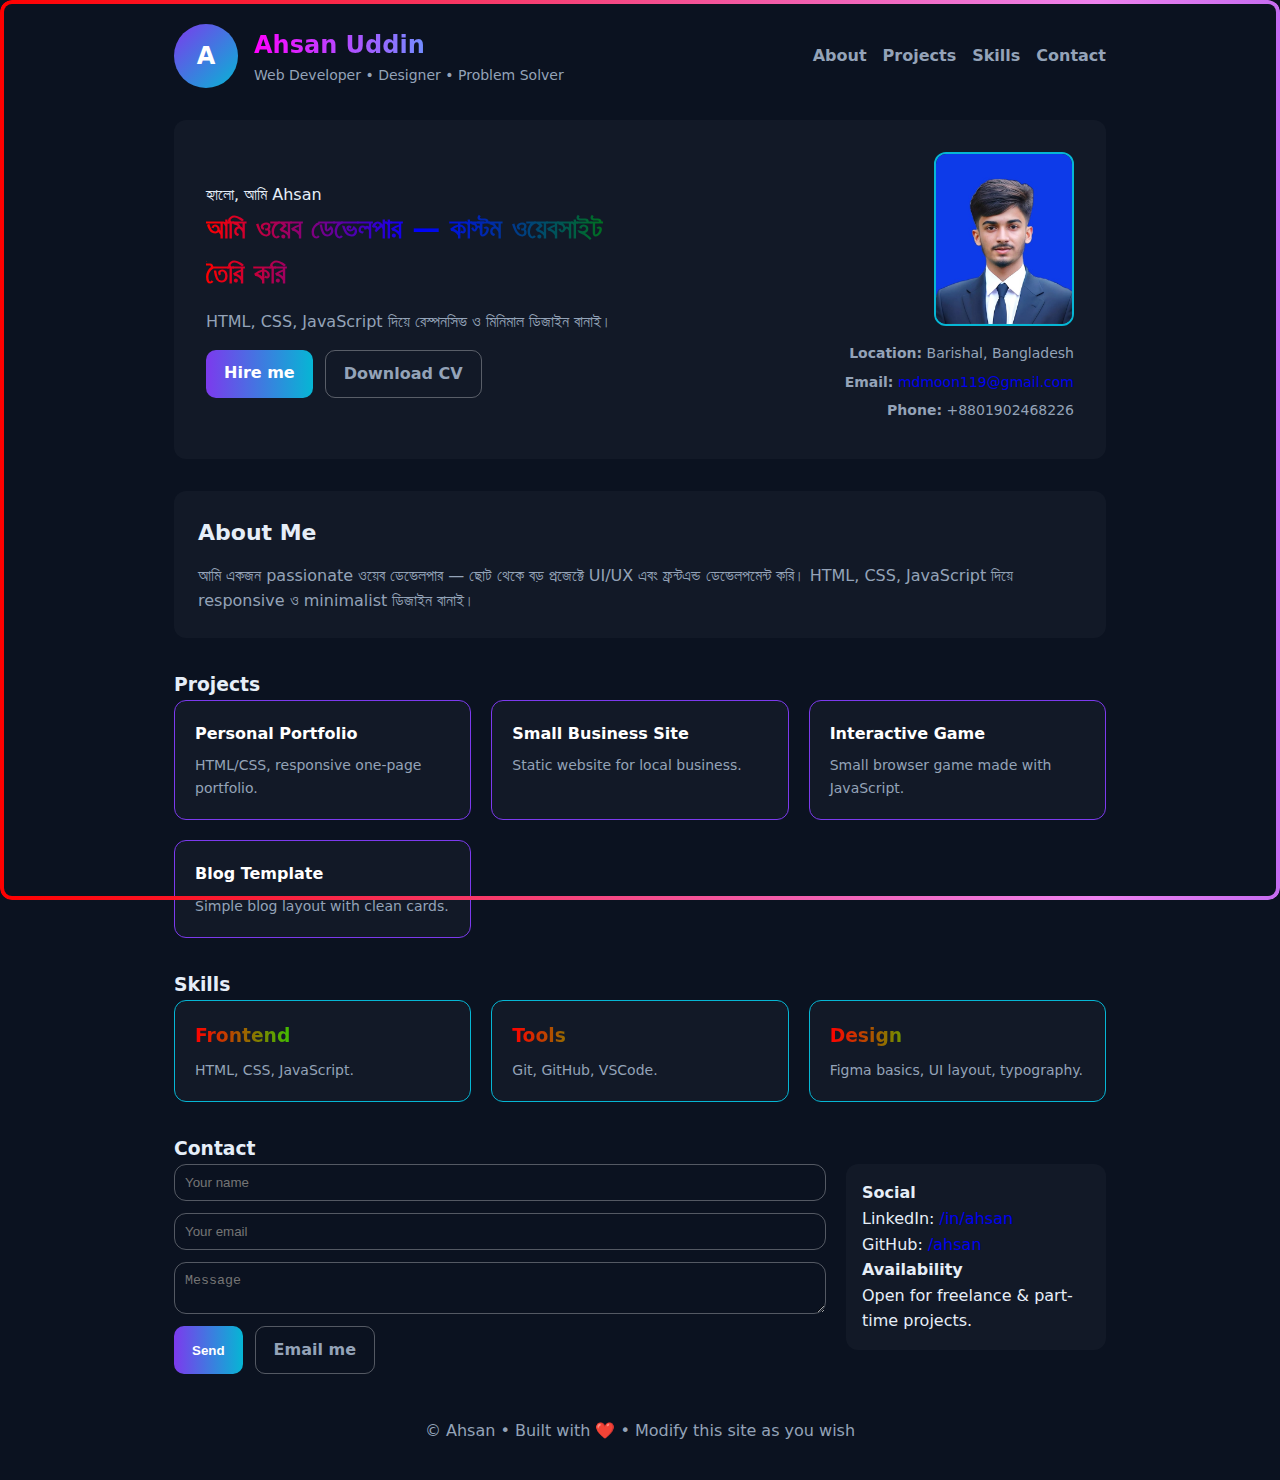
<file: index.html>
<!DOCTYPE html>
<html lang="bn">
<head>
  <meta charset="UTF-8">
  <meta name="viewport" content="width=device-width, initial-scale=1.0">
  <title>Ahsan — Personal Website</title>
  <meta name="description" content="Ahsan এর personal website — About, Projects, Skills, Contact">
  <link rel="stylesheet" href="styles.css">
  <style>
    /* ============================
       গ্লোবাল সেটিংস
    ============================ */
    :root {
      --bg: #0b1220;
      --card: #0f1724;
      --muted: #94a3b8;
      --accent: #06b6d4;
      --accent2: #7c3aed;
      --radius: 12px;
    }

    * { box-sizing: border-box; margin: 0; padding: 0; }
    body {
      font-family: 'Inter', system-ui, Segoe UI, Roboto, Arial, sans-serif;
      background: var(--bg);
      color: #e6eef8;
      line-height: 1.6;
    }
    a { text-decoration: none; }

    /* ============================
       Wrapper
    ============================ */
    .wrap { max-width: 980px; margin: 0 auto; padding: 24px; }

    /* ============================
       Header & Navbar
    ============================ */
    header {
      display: flex;
      align-items: center;
      justify-content: space-between;
      margin-bottom: 32px;
    }

    .brand { display: flex; align-items: center; gap: 16px; }
    .avatar {
      width: 64px; height: 64px;
      border-radius: 50%;
      background: linear-gradient(135deg, var(--accent2), var(--accent));
      display: flex; justify-content: center; align-items: center;
      font-weight: bold; font-size: 24px; color: #fff;
    }
    h1 { font-size: 24px; color: #fff; }
    .subtitle-header { font-size: 14px; color: var(--muted); }

    nav ul { display: flex; gap: 16px; list-style: none; }
    nav a { color: var(--muted); font-weight: 600; transition: 0.3s; }
    nav a:hover { color: #fff; }

    /* ============================
       Hero Section
    ============================ */
    .hero {
      display: flex;
      align-items: center;
      justify-content: space-between;
      background: rgba(255,255,255,0.03);
      padding: 32px;
      border-radius: var(--radius);
      margin-bottom: 32px;
      gap: 20px;
      flex-wrap: wrap;
    }
    .hero-left { flex: 1; min-width: 260px; }
    .greet { font-size: 18px; color: var(--accent2); margin-bottom: 8px; }
    .title { font-size: 28px; margin-bottom: 12px; font-weight: 700; }
    .subtitle { color: var(--muted); margin-bottom: 16px; }

    .cta { display: flex; gap: 12px; flex-wrap: wrap; }
    .btn {
      padding: 10px 18px;
      border-radius: 10px;
      font-weight: 700;
      cursor: pointer;
      transition: all 0.3s;
      text-align: center;
    }
    .btn-primary {
      background: linear-gradient(90deg, var(--accent2), var(--accent));
      color: #fff;
    }
    .btn-primary:hover { filter: brightness(1.2); }
    .btn-ghost {
      background: transparent;
      border: 1px solid rgba(255,255,255,0.3);
      color: var(--muted);
    }
    .btn-ghost:hover { color: #fff; border-color: var(--accent); }

    .hero-right {
      flex: 1;
      min-width: 200px;
      display: flex;
      flex-direction: column;
      align-items: flex-end;
      position: relative;
    }
    .hero-img-corner {
      width: 140px;
      border-radius: var(--radius);
      border: 2px solid var(--accent);
      margin-bottom: 16px;
      transition: transform 0.3s;
    }
    .hero-img-corner:hover { transform: scale(1.1); }

    .hero-right .info {
      font-size: 14px;
      color: var(--muted);
      margin-bottom: 6px;
    }

    /* ============================
       About Section
    ============================ */
    #about {
      background: rgba(255,255,255,0.03);
      padding: 24px;
      border-radius: var(--radius);
      margin-bottom: 32px;
    }
    #about h3 { font-size: 22px; margin-bottom: 12px; }
    #about p { color: var(--muted); }

    /* ============================
       Projects Section
    ============================ */
    #projects { margin-bottom: 32px; }
    .projects {
      display: grid;
      grid-template-columns: repeat(auto-fit,minmax(220px,1fr));
      gap: 20px;
    }
    .project {
      background: rgba(255,255,255,0.03);
      padding: 20px;
      border-radius: var(--radius);
      border: 1px solid var(--accent2);
      transition: transform 0.3s, box-shadow 0.3s;
    }
    .project:hover {
      transform: translateY(-5px);
      box-shadow: 0 10px 20px rgba(0,0,0,0.5);
    }
    .project h4 { margin-bottom: 8px; color: #fff; }
    .project p { color: var(--muted); font-size: 14px; }

    /* ============================
       Skills Section
    ============================ */
    .cards {
      display: grid;
      grid-template-columns: repeat(auto-fit,minmax(200px,1fr));
      gap: 20px;
      margin-bottom: 32px;
    }
    .card {
      background: rgba(255,255,255,0.03);
      padding: 20px;
      border-radius: var(--radius);
      border: 1px solid var(--accent);
      transition: transform 0.3s, box-shadow 0.3s;
    }
    .card:hover {
      transform: translateY(-5px);
      box-shadow: 0 10px 20px rgba(0,0,0,0.5);
    }
    .card h3 { margin-bottom: 8px; color: #fff; }
    .card p { color: var(--muted); }

    /* ============================
       Contact Section
    ============================ */
    #contact .contact {
      display: flex;
      gap: 20px;
      flex-wrap: wrap;
    }
    #contact form { flex: 1; display: flex; flex-direction: column; gap: 12px; }
    input, textarea {
      padding: 10px;
      border-radius: var(--radius);
      border: 1px solid rgba(255,255,255,0.3);
      background: transparent;
      color: #fff;
      width: 100%;
    }
    .form-actions { display: flex; gap: 12px; flex-wrap: wrap; }
    .contact-info { flex: 0 0 260px; background: rgba(255,255,255,0.03); padding: 16px; border-radius: var(--radius); }

    /* ============================
       Footer
    ============================ */
    footer {
      text-align: center;
      color: var(--muted);
      margin-top: 32px;
      padding: 12px;
    }

    /* ============================
       Responsive
    ============================ */
    @media(max-width:900px){
      .hero { flex-direction: column; align-items: flex-start; }
      .hero-right { align-items: flex-start; }
      .projects, .cards { grid-template-columns: 1fr; }
    }
  </style>
</head>
<body>
  <div class="wrap">
    <!-- Header -->
    <header>
      <div class="brand">
        <div class="avatar">A</div>
        <div>
          <h1>Ahsan Uddin</h1>
          <div class="subtitle-header">Web Developer • Designer • Problem Solver</div>
        </div>
      </div>
      <nav>
        <ul>
          <li><a href="about.html">About</a></li>
          <li><a href="projects.html">Projects</a></li>
          <li><a href="skills.html">Skills</a></li>
          <li><a href="contact.html">Contact</a></li>
        </ul>
      </nav>
    </header>

    <!-- Hero Section -->
    <section class="hero" id="home">
      <div class="hero-left">
        <div "greet">হ্যালো, আমি Ahsan</div>
        <h2 class="title">আমি ওয়েব ডেভেলপার — কাস্টম ওয়েবসাইট তৈরি করি</h2>
        <p class="subtitle">HTML, CSS, JavaScript দিয়ে রেস্পনসিভ ও মিনিমাল ডিজাইন বানাই।</p>
        <div class="cta">
          <a class="btn btn-primary" href="contact.html">Hire me</a>
          <a class="btn btn-ghost" href="/cv Ahsan.pdf" download>Download CV</a>
        </div>
      </div>

      <aside class="hero-right">
        <img src="home photo.jpg" alt="Ahsan Hero Image" class="hero-img-corner">
        <div class="info"><strong>Location:</strong> Barishal, Bangladesh</div>
        <div class="info"><strong>Email:</strong> <a href="mailto:mdmoon119@gmail.com">mdmoon119@gmail.com</a></div>
        <div class="info"><strong>Phone:</strong> +8801902468226</div>
      </aside>
    </section>

    <!-- About Section -->
    <section id="about">
      <h3>About Me</h3>
      <p>আমি একজন passionate ওয়েব ডেভেলপার — ছোট থেকে বড় প্রজেক্টে UI/UX এবং ফ্রন্টএন্ড ডেভেলপমেন্ট করি। HTML, CSS, JavaScript দিয়ে responsive ও minimalist ডিজাইন বানাই।</p>
    </section>

    <!-- Projects Section -->
    <section id="projects">
      <h3>Projects</h3>
      <div class="projects">
        <div class="project">
          <h4>Personal Portfolio</h4>
          <p>HTML/CSS, responsive one-page portfolio.</p>
        </div>
        <div class="project">
          <h4>Small Business Site</h4>
          <p>Static website for local business.</p>
        </div>
        <div class="project">
          <h4>Interactive Game</h4>
          <p>Small browser game made with JavaScript.</p>
        </div>
        <div class="project">
          <h4>Blog Template</h4>
          <p>Simple blog layout with clean cards.</p>
        </div>
      </div>
    </section>

    <!-- Skills Section -->
    <section id="skills">
      <h3>Skills</h3>
      <div class="cards">
        <div class="card"><h3>Frontend</h3><p>HTML, CSS, JavaScript.</p></div>
        <div class="card"><h3>Tools</h3><p>Git, GitHub, VSCode.</p></div>
        <div class="card"><h3>Design</h3><p>Figma basics, UI layout, typography.</p></div>
      </div>
    </section>

    <!-- Contact Section -->
    <section id="contact">
      <h3>Contact</h3>
      <div class="contact">
        <form id="contactForm">
          <input type="text" name="name" placeholder="Your name" required>
          <input type="email" name="email" placeholder="Your email" required>
          <textarea name="message" placeholder="Message" required></textarea>
          <div class="form-actions">
            <button class="btn btn-primary" type="submit">Send</button>
            <a class="btn btn-ghost" href="mailto:mdmoon119@gmail.com">Email me</a>
          </div>
        </form>
        <div class="contact-info">
          <h4>Social</h4>
          <p>LinkedIn: <a href="#">/in/ahsan</a><br>GitHub: <a href="#">/ahsan</a></p>
          <h4>Availability</h4>
          <p>Open for freelance & part-time projects.</p>
        </div>
      </div>
    </section>

    <!-- Footer -->
    <footer>© Ahsan • Built with ❤️ • Modify this site as you wish</footer>
  </div>
</body>
</html>
</file>
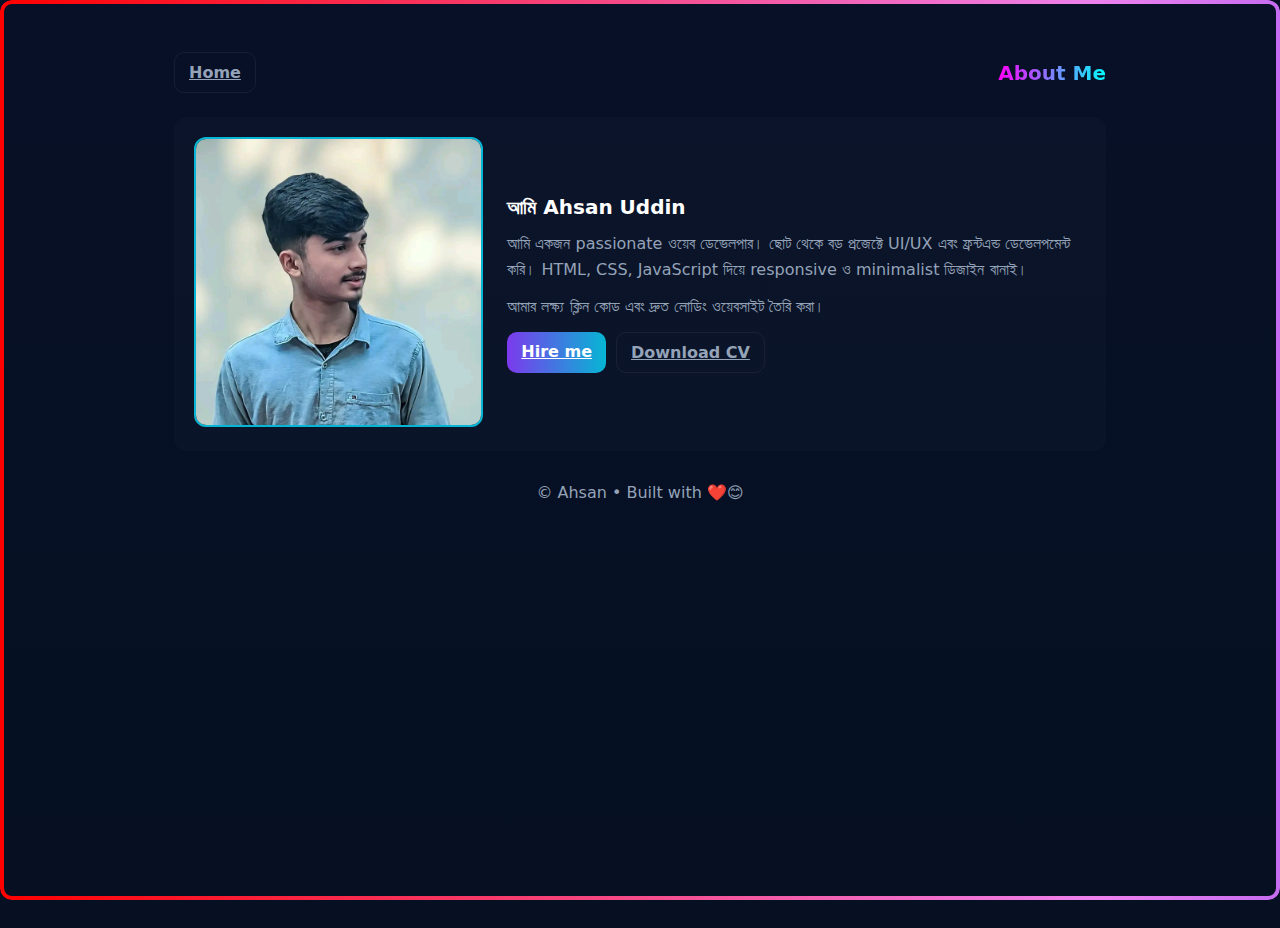
<file: about.html>
<!DOCTYPE html>
<html lang="bn">
<head>
  <meta charset="UTF-8">
  <meta name="viewport" content="width=device-width, initial-scale=1.0">
  <title>About — Ahsan</title>
  <link rel="stylesheet" href="styles.css">

</head>
<body>
  <div class="wrap">
    <header>
      <a href="index.html" class="btn btn-ghost">Home</a>
      <h1>About Me</h1>
    </header>

    <main>
      <section class="about-section">
        <div class="about-left">
          <img src="profile.jpg.jpg" alt="Ahsan" class="profile-pic">
        </div>
        <div class="about-right">
          <h2>আমি Ahsan Uddin</h2>
          <p>আমি একজন passionate ওয়েব ডেভেলপার। ছোট থেকে বড় প্রজেক্টে UI/UX এবং ফ্রন্টএন্ড ডেভেলপমেন্ট করি। HTML, CSS, JavaScript দিয়ে responsive ও minimalist ডিজাইন বানাই।</p>
          <p>আমার লক্ষ্য ক্লিন কোড এবং দ্রুত লোডিং ওয়েবসাইট তৈরি করা।</p>
          <div class="cta">
            <a href="contact.html" class="btn btn-primary">Hire me</a>
            <a href="/cv Ahsan.pdf" class="btn btn-ghost" download>Download CV</a>
          </div>
        </div>
      </section>
    </main>

    <footer>© Ahsan • Built with ❤️😊</footer>
  </div>

  <script src="script.js"></script>
</body>
</html>
</file>
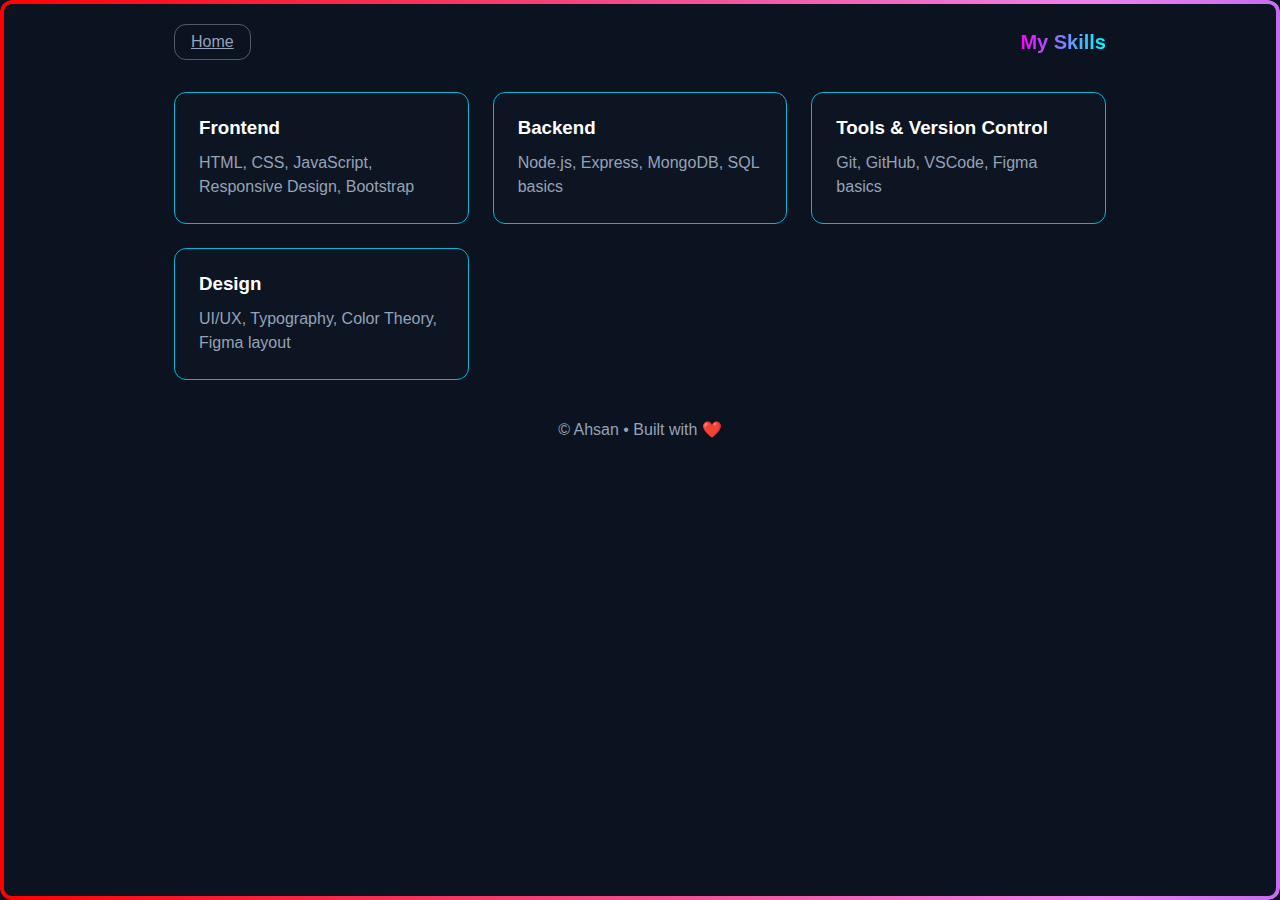
<file: contact.html>
<!DOCTYPE html>
<html lang="bn">
<head>
  <meta charset="UTF-8">
  <meta name="viewport" content="width=device-width, initial-scale=1.0">
  <title>Skills — Ahsan</title>
  <link rel="stylesheet" href="styles.css">
  <style>
    /* ============================
       Skills Section CSS
    ============================ */
    body { background: #0b1220; color: #e6eef8; font-family: 'Inter', sans-serif; }
    .wrap { max-width: 980px; margin: 0 auto; padding: 24px; }
    header { display: flex; align-items: center; justify-content: space-between; margin-bottom: 32px; flex-wrap: wrap; }
    header h1 { color: #fff; }
    .btn-ghost {
      background: transparent;
      border: 1px solid rgba(255,255,255,0.3);
      color: #94a3b8;
      padding: 8px 16px;
      border-radius: 12px;
      transition: all 0.3s;
    }
    .btn-ghost:hover { color: #fff; border-color: #06b6d4; }

    .skills-section { display: grid; grid-template-columns: repeat(auto-fit,minmax(250px,1fr)); gap: 24px; }
    .skill-card {
      background: rgba(15,23,36,0.7);
      padding: 24px;
      border-radius: 12px;
      border: 1px solid #06b6d4;
      transition: transform 0.3s, box-shadow 0.3s;
    }
    .skill-card:hover { transform: translateY(-5px); box-shadow: 0 10px 20px rgba(0,0,0,0.5); }
    .skill-card h3 { color: #fff; margin-bottom: 12px; }
    .skill-card p { color: #94a3b8; line-height: 1.5; }

    footer { text-align: center; color: #94a3b8; margin-top: 40px; }
  </style>
</head>
<body>
  <div class="wrap">
    <header>
      <a href="index.html" class="btn-ghost">Home</a>
      <h1>My Skills</h1>
    </header>

    <main>
      <section class="skills-section">
        <div class="skill-card">
          <h3>Frontend</h3>
          <p>HTML, CSS, JavaScript, Responsive Design, Bootstrap</p>
        </div>
        <div class="skill-card">
          <h3>Backend</h3>
          <p>Node.js, Express, MongoDB, SQL basics</p>
        </div>
        <div class="skill-card">
          <h3>Tools & Version Control</h3>
          <p>Git, GitHub, VSCode, Figma basics</p>
        </div>
        <div class="skill-card">
          <h3>Design</h3>
          <p>UI/UX, Typography, Color Theory, Figma layout</p>
        </div>
      </section>
    </main>

    <footer>© Ahsan • Built with ❤️</footer>
  </div>
</body>
</html>
</file>
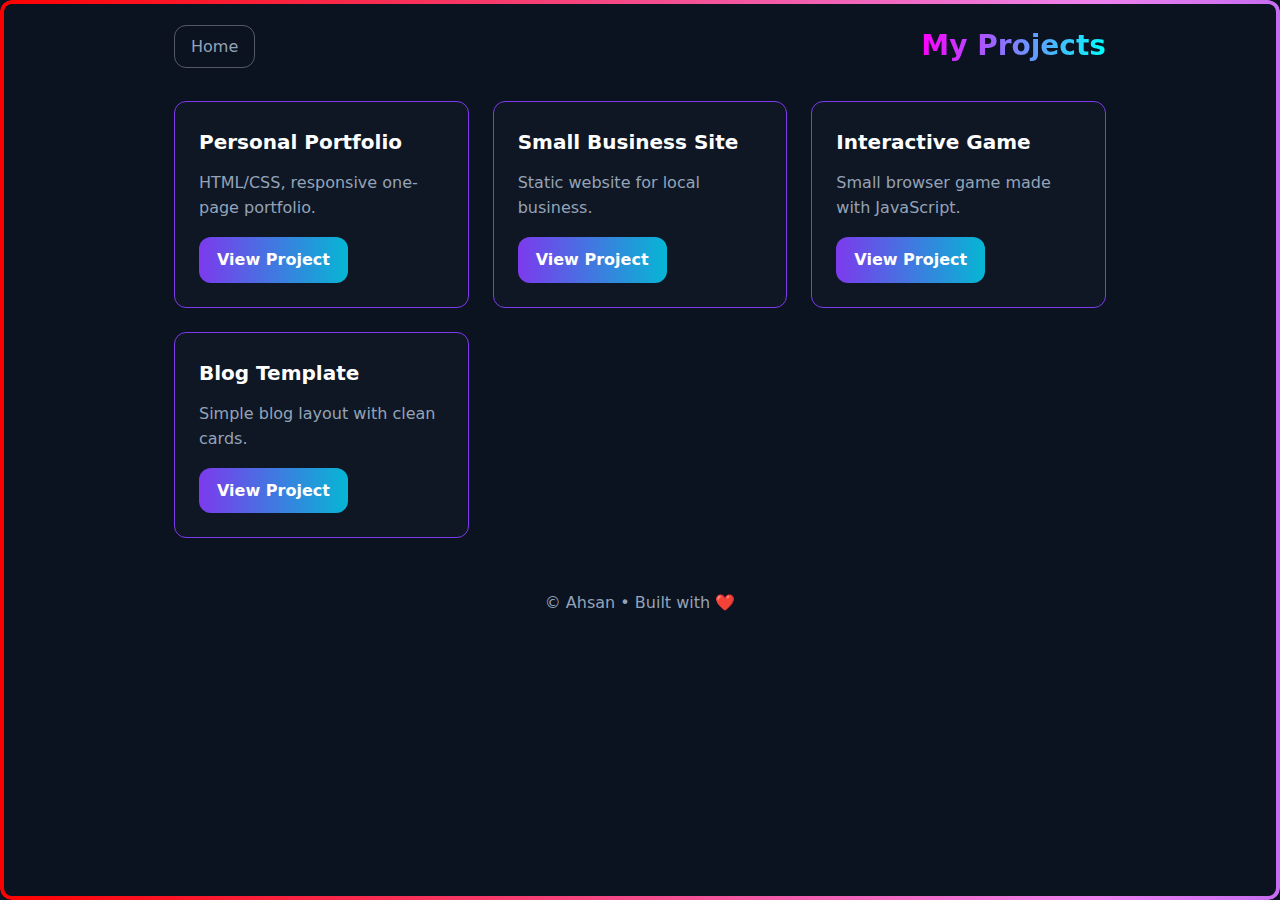
<file: projects.html>
<!DOCTYPE html>
<html lang="bn">
<head>
  <meta charset="UTF-8">
  <meta name="viewport" content="width=device-width, initial-scale=1.0">
  <title>Projects — Ahsan</title>
  <link rel="stylesheet" href="styles.css">
  <style>
    /* ============================
       গ্লোবাল সেটিংস
    ============================ */
    :root {
      --bg: #0b1220;
      --card: #0f1724;
      --muted: #94a3b8;
      --accent: #06b6d4;
      --accent2: #7c3aed;
      --radius: 12px;
    }
    * { box-sizing: border-box; margin: 0; padding: 0; }
    body {
      font-family: 'Inter', system-ui, Segoe UI, Roboto, Arial, sans-serif;
      background: var(--bg);
      color: #e6eef8;
      line-height: 1.6;
    }
    a { text-decoration: none; }

    /* ============================
       Wrapper
    ============================ */
    .wrap { max-width: 980px; margin: 0 auto; padding: 24px; }

    /* ============================
       Header
    ============================ */
    header {
      display: flex;
      align-items: center;
      justify-content: space-between;
      margin-bottom: 32px;
      flex-wrap: wrap;
      gap: 12px;
    }
    header h1 { font-size: 28px; color: #fff; }
    .btn-ghost {
      background: transparent;
      border: 1px solid rgba(255,255,255,0.3);
      color: #94a3b8;
      padding: 8px 16px;
      border-radius: var(--radius);
      transition: all 0.3s;
    }
    .btn-ghost:hover { color: #fff; border-color: var(--accent2); }

    /* ============================
       Projects Section
    ============================ */
    .projects-section {
      display: grid;
      grid-template-columns: repeat(auto-fit,minmax(250px,1fr));
      gap: 24px;
    }
    .project-card {
      background: var(--card);
      padding: 24px;
      border-radius: var(--radius);
      border: 1px solid var(--accent2);
      transition: transform 0.3s, box-shadow 0.3s;
    }
    .project-card:hover {
      transform: translateY(-5px);
      box-shadow: 0 10px 20px rgba(0,0,0,0.5);
    }
    .project-card h3 { margin-bottom: 12px; color: #fff; font-size: 20px; }
    .project-card p { color: var(--muted); margin-bottom: 16px; }

    .btn-primary {
      display: inline-block;
      padding: 10px 18px;
      border-radius: var(--radius);
      font-weight: 700;
      background: linear-gradient(90deg, var(--accent2), var(--accent));
      color: #fff;
      transition: all 0.3s;
    }
    .btn-primary:hover { filter: brightness(1.2); }

    /* ============================
       Footer
    ============================ */
    footer {
      text-align: center;
      color: var(--muted);
      margin-top: 40px;
      padding: 12px;
    }

    /* ============================
       Responsive
    ============================ */
    @media(max-width:600px){
      .projects-section { grid-template-columns: 1fr; }
    }
  </style>
</head>
<body>
  <div class="wrap">
    <!-- Header -->
    <header>
      <a href="index.html" class="btn-ghost">Home</a>
      <h1>My Projects</h1>
    </header>

    <!-- Projects Section -->
    <main>
      <section class="projects-section">
        <div class="project-card">
          <h3>Personal Portfolio</h3>
          <p>HTML/CSS, responsive one-page portfolio.</p>
          <a href="#" class="btn-primary">View Project</a>
        </div>

        <div class="project-card">
          <h3>Small Business Site</h3>
          <p>Static website for local business.</p>
          <a href="#" class="btn-primary">View Project</a>
        </div>

        <div class="project-card">
          <h3>Interactive Game</h3>
          <p>Small browser game made with JavaScript.</p>
          <a href="#" class="btn-primary">View Project</a>
        </div>

        <div class="project-card">
          <h3>Blog Template</h3>
          <p>Simple blog layout with clean cards.</p>
          <a href="#" class="btn-primary">View Project</a>
        </div>
      </section>
    </main>

    <!-- Footer -->
    <footer>© Ahsan • Built with ❤️</footer>
  </div>
</body>
</html>
</file>
<file: styles.css>
/* ============================
   :root ভেরিয়েবলস
   (রঙ, ব্যাকগ্রাউন্ড, রেডিয়াস)
============================ */
:root {
  --bg: #0b1220;
  --card: #0f1724;
  --muted: #94a3b8;
  --accent: #06b6d4;
  --accent2: #7c3aed;
  --radius: 12px;
}

/* ============================
   গ্লোবাল রিসেট
   (সব এলিমেন্টের মার্জিন, প্যাডিং)
============================ */
* { box-sizing: border-box; margin: 0; padding: 0; }

body {
  font-family: Inter, system-ui, Segoe UI, Roboto, Arial, sans-serif;
  background: linear-gradient(180deg, #071026, #061022);
  color: #e6eef8;
  min-height: 100vh;
  position: relative;
  z-index: 0;
}

/* ============================
   RGB গ্লোয়িং বর্ডার ইফেক্ট
============================ */
body::before {
  content: "";
  position: fixed;
  top: 0; left: 0; right: 0; bottom: 0;
  padding: 4px;
  background: linear-gradient(270deg, rgb(255, 255, 255), orange, yellow, green, cyan, blue, violet, red);
  background-size: 600% 600%;
  animation: rgbBorder 8s linear infinite, glowPulse 2s ease-in-out infinite alternate;
  -webkit-mask: linear-gradient(#000 0 0) content-box, linear-gradient(#000 0 0);
  -webkit-mask-composite: xor;
  mask-composite: exclude;
  pointer-events: none;
  z-index: 9999;
  border-radius: 12px;
}

@keyframes rgbBorder {
  0% { background-position: 0% 50%; }
  50% { background-position: 100% 50%; }
  100% { background-position: 0% 50%; }
}

@keyframes glowPulse {
  from { box-shadow: 0 0 10px rgba(255,0,255,0.5), 0 0 20px rgba(0,255,255,0.5); }
  to   { box-shadow: 0 0 20px rgba(255,255,0,0.7), 0 0 40px rgba(0,255,0,0.7); }
}

/* ============================
   Wrapper
   (মুখ্য কনটেইনার)
============================ */
.wrap {
  max-width: 980px;
  margin: 28px auto;
  padding: 24px;
  position: relative;
  z-index: 1;
}

/* ============================
   হেডার & ন্যাভবার
============================ */
header {
  display: flex;
  align-items: center;
  justify-content: space-between;
  margin-bottom: 24px;
}

.brand {
  display: flex;
  align-items: center;
  gap: 12px;
}

.avatar {
  width: 64px; height: 64px; border-radius: 12px;
  background: linear-gradient(135deg, var(--accent2), var(--accent));
  display: flex; align-items: center; justify-content: center;
  font-weight: 700; color: #fff;
  animation: glow 3s infinite alternate;
}

h1 {
  font-size: 20px;
  background: linear-gradient(90deg, #ff00ff, #00ffff, #ffff00);
  -webkit-background-clip: text; -webkit-text-fill-color: transparent;
  background-size: 200% auto;
  animation: gradientText 5s linear infinite;
}

.subtitle-header { font-size: 13px; color: var(--muted); }

nav ul { display: flex; gap: 12px; list-style: none; }
nav a { color: var(--muted); text-decoration: none; font-weight: 600; transition: color .3s; }
nav a:hover { color: #fff; }

/* হেডার অ্যানিমেশন */
@keyframes glow { from { box-shadow: 0 0 10px var(--accent); } to { box-shadow: 0 0 20px var(--accent2); } }
@keyframes gradientText { 0% { background-position: 0% 50%; } 100% { background-position: 100% 50%; } }

/* ============================
   হিরো সেকশন
============================ */
.hero {
  display: flex;
  gap: 20px;
  align-items: center;
  margin-top: 18px;
  padding: 20px;
  background: linear-gradient(180deg, rgba(255,255,255,0.02), transparent);
  border-radius: var(--radius);
}

.hero-left { flex: 1; }

.greet, .title {
  animation: gradientText 6s linear infinite;
  background: linear-gradient(90deg, red, blue, green);
  -webkit-background-clip: text;
  -webkit-text-fill-color: transparent;
}

.subtitle { color: var(--muted); margin-bottom: 14px; }

.cta { display: flex; gap: 10px; }

/* বাটন স্টাইল */
.btn { padding: 10px 14px; border-radius: 10px; border: 0; cursor: pointer; font-weight: 700; transition: all .3s; }
.btn-primary { background: linear-gradient(90deg, var(--accent2), var(--accent)); color: #fff; }
.btn-primary:hover { filter: brightness(1.2); }
.btn-ghost { background: transparent; border: 1px solid rgba(255,255,255,0.06); color: var(--muted); }
.btn-ghost:hover { color: #fff; border-color: var(--accent); }

/* Hero Right (ছবি ও ইনফো) */
.hero-right {
  flex: 1;
  min-width: 200px;
  display: flex;
  flex-direction: column;
  align-items: flex-end; /* ছবি right corner */
  position: relative;
}

.hero-img-corner {
  width: 120px;
  border-radius: 12px;
  border: 2px solid var(--accent);
  margin-bottom: 16px;
  transition: transform 0.3s;
}

.hero-img-corner:hover {
  transform: scale(1.1);
}

.info { font-size: 14px; color: var(--muted); margin-bottom: 8px; }

/* ============================
   কার্ডস & প্রজেক্টস সেকশন
============================ */
.cards, .projects { display: grid; gap: 14px; }
.cards { grid-template-columns: repeat(3,1fr); }
.projects { grid-template-columns: repeat(2,1fr); }

.card, .project {
  padding: 14px;
  border-radius: 10px;
  background: rgba(255,255,255,0.02);
  transition: all .4s;
}

.card:hover { box-shadow: 0 0 15px var(--accent); }
.project:hover { box-shadow: 0 0 15px var(--accent2); }

.card h3 {
  margin-bottom: 6px;
  background: linear-gradient(90deg, #ff0000,#00ff00,#0000ff);
  -webkit-background-clip:text;
  -webkit-text-fill-color:transparent;
  animation: gradientText 8s linear infinite;
}

.card p, .project p { color: var(--muted); font-size: 14px; }

/* ============================
   কন্টাক্ট সেকশন
============================ */
.contact { display: flex; gap: 16px; align-items: flex-start; }
.contact form { flex: 1; display: flex; flex-direction: column; gap: 10px; }

input, textarea {
  padding: 10px;
  border-radius: 8px;
  border: 1px solid rgba(255,255,255,0.06);
  background: transparent;
  color: inherit;
}

.form-actions { display: flex; gap: 10px; }
.contact-info {
  width: 260px;
  padding: 12px;
  border-radius: 10px;
  background: rgba(255,255,255,0.02);
}

/* ============================
   About সেকশন
============================ */
.about-section {
  display: flex;
  gap: 24px;
  align-items: center;
  flex-wrap: wrap;
  margin-top: 20px;
  padding: 20px;
  background: rgba(255,255,255,0.02);
  border-radius: 12px;
}

.about-left { flex: 1; min-width: 200px; }

.profile-pic {
  width: 100%;
  border-radius: 12px;
  border: 2px solid var(--accent);
  transition: transform .3s;
}

.profile-pic:hover { transform: scale(1.05); }

.about-right { flex: 2; min-width: 260px; }
.about-right h2 { font-size: 20px; margin-bottom: 12px; color: #fff; }
.about-right p { color: var(--muted); line-height: 1.6; margin-bottom: 12px; }

/* ============================
   ফুটার
============================ */
footer {
  margin-top: 32px;
  text-align: center;
  color: var(--muted);
}

/* ============================
   মিডিয়া কুয়েরি
============================ */
@media(max-width:900px){
  .cards{grid-template-columns:repeat(2,1fr)}
  .projects{grid-template-columns:1fr}
  .hero{flex-direction:column}
  .hero-right{width:100%}
}

@media(max-width:600px){
  nav ul{display:none}
  .cards{grid-template-columns:1fr}
}
</file>
